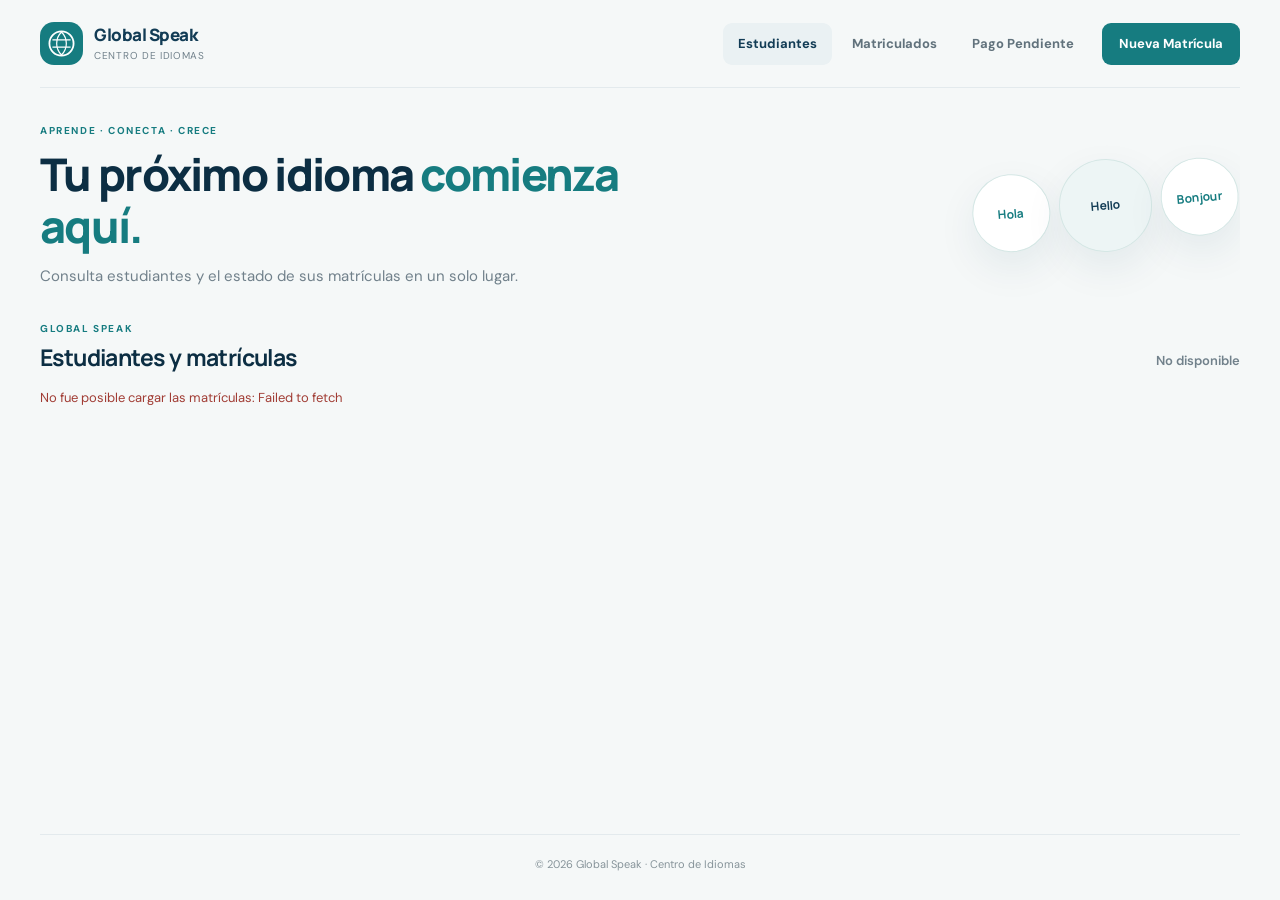
<file: Frontend/index.html>
<!DOCTYPE html>
<html lang="es">
<head>
    <meta charset="UTF-8">
    <meta name="viewport" content="width=device-width, initial-scale=1.0">
    <meta name="theme-color" content="#123c55">
    <meta name="description" content="Catálogo de estudiantes y matrículas de Global Speak.">
    <title>Global Speak | Centro de Idiomas</title>
    <link rel="preconnect" href="https://fonts.googleapis.com">
    <link rel="preconnect" href="https://fonts.gstatic.com" crossorigin>
    <link href="https://fonts.googleapis.com/css2?family=DM+Sans:wght@400;500;600;700&family=Manrope:wght@500;600;700;800&display=swap" rel="stylesheet">
    <link rel="stylesheet" href="css/styles.css">
</head>
<body data-page="catalog">
    <div class="page-shell">
        <header class="site-header">
            <a class="brand" href="index.html" aria-label="Global Speak, inicio">
                <span class="brand-mark" aria-hidden="true">
                    <svg viewBox="0 0 48 48" role="img">
                        <path d="M24 4a20 20 0 1 0 20 20A20 20 0 0 0 24 4Z" fill="none" stroke="currentColor" stroke-width="3"/>
                        <path d="M9 18h30M9 30h30M24 5c5 5 8 11 8 19s-3 14-8 19c-5-5-8-11-8-19s3-14 8-19Z" fill="none" stroke="currentColor" stroke-width="2"/>
                    </svg>
                </span>
                <span class="brand-copy"><strong>Global Speak</strong><small>Centro de Idiomas</small></span>
            </a>
            <nav class="main-nav" aria-label="Navegación principal">
                <button class="nav-button active" type="button" data-filter="all" aria-pressed="true">Estudiantes</button>
                <button class="nav-button" type="button" data-filter="paid" aria-pressed="false">Matriculados</button>
                <button class="nav-button" type="button" data-filter="pending" aria-pressed="false">Pago Pendiente</button>
                <button class="nav-button nav-action" id="open-form" type="button">Nueva Matrícula</button>
            </nav>
        </header>

        <main class="main-content">
            <section class="intro" aria-labelledby="page-title">
                <div>
                    <p class="eyebrow">APRENDE · CONECTA · CRECE</p>
                    <h1 id="page-title">Tu próximo idioma <span>comienza aquí.</span></h1>
                    <p class="intro-copy">Consulta estudiantes y el estado de sus matrículas en un solo lugar.</p>
                </div>
                <div class="intro-decoration" aria-hidden="true"><span>Hola</span><span>Hello</span><span>Bonjour</span></div>
            </section>

            <section id="seccion-formulario" class="form-section" aria-labelledby="form-title" hidden>
                <div class="section-heading">
                    <div>
                        <p class="eyebrow">NUEVO REGISTRO</p>
                        <h2 id="form-title">Crear matrícula</h2>
                    </div>
                    <p class="section-note">Completa los datos del estudiante y su curso.</p>
                </div>
                <form id="enrollment-form">
                    <div class="form-grid">
                        <label class="field" for="estudiante">
                            <span>Estudiante</span>
                            <input id="estudiante" name="estudiante" type="text" autocomplete="name" required disabled>
                        </label>
                        <label class="field" for="idioma-nivel">
                            <span>Idioma y nivel</span>
                            <input id="idioma-nivel" name="idioma_nivel" type="text" placeholder="Ej. Inglés B1" required disabled>
                        </label>
                        <label class="field" for="valor-curso">
                            <span>Valor del curso (COP)</span>
                            <input id="valor-curso" name="valor_curso" type="number" min="1" step="any" placeholder="Ej. 450000" required disabled>
                        </label>
                        <label class="field" for="pagado">
                            <span>Estado del pago</span>
                            <select id="pagado" name="pagado" disabled>
                                <option value="false">Pago Pendiente</option>
                                <option value="true">Matriculado / Pagado</option>
                            </select>
                        </label>
                        <label class="field field-wide" for="imagen-url">
                            <span>URL de imagen</span>
                            <input id="imagen-url" name="imagen_url" type="url" placeholder="https://ejemplo.com/foto.jpg" required disabled>
                        </label>
                    </div>
                    <div class="preview-wrap" id="preview-wrap" hidden>
                        <img id="image-preview" alt="Vista previa de la imagen del registro">
                        <span>Vista previa</span>
                    </div>
                    <p class="form-feedback" id="form-feedback" role="alert" aria-live="polite"></p>
                    <div class="form-actions">
                        <button class="button button-secondary" id="cancel-form" type="button" disabled>Cancelar / Volver al Catálogo</button>
                        <button class="button button-primary" id="save-form" type="submit" disabled>Guardar matrícula</button>
                    </div>
                </form>
            </section>

            <section id="catalog-section" aria-labelledby="catalog-title">
                <div class="section-heading catalog-heading">
                    <div>
                        <p class="eyebrow">GLOBAL SPEAK</p>
                        <h2 id="catalog-title">Estudiantes y matrículas</h2>
                    </div>
                    <span class="record-count" id="record-count" aria-live="polite">Cargando...</span>
                </div>
                <p class="feedback" id="catalog-feedback" role="status" aria-live="polite"></p>
                <div class="card-grid" id="cards-container" aria-live="polite"></div>
            </section>
        </main>

        <footer class="site-footer">© 2026 Global Speak · Centro de Idiomas</footer>
    </div>
    <script src="js/config.js"></script>
    <script src="js/app.js"></script>
</body>
</html>
</file>
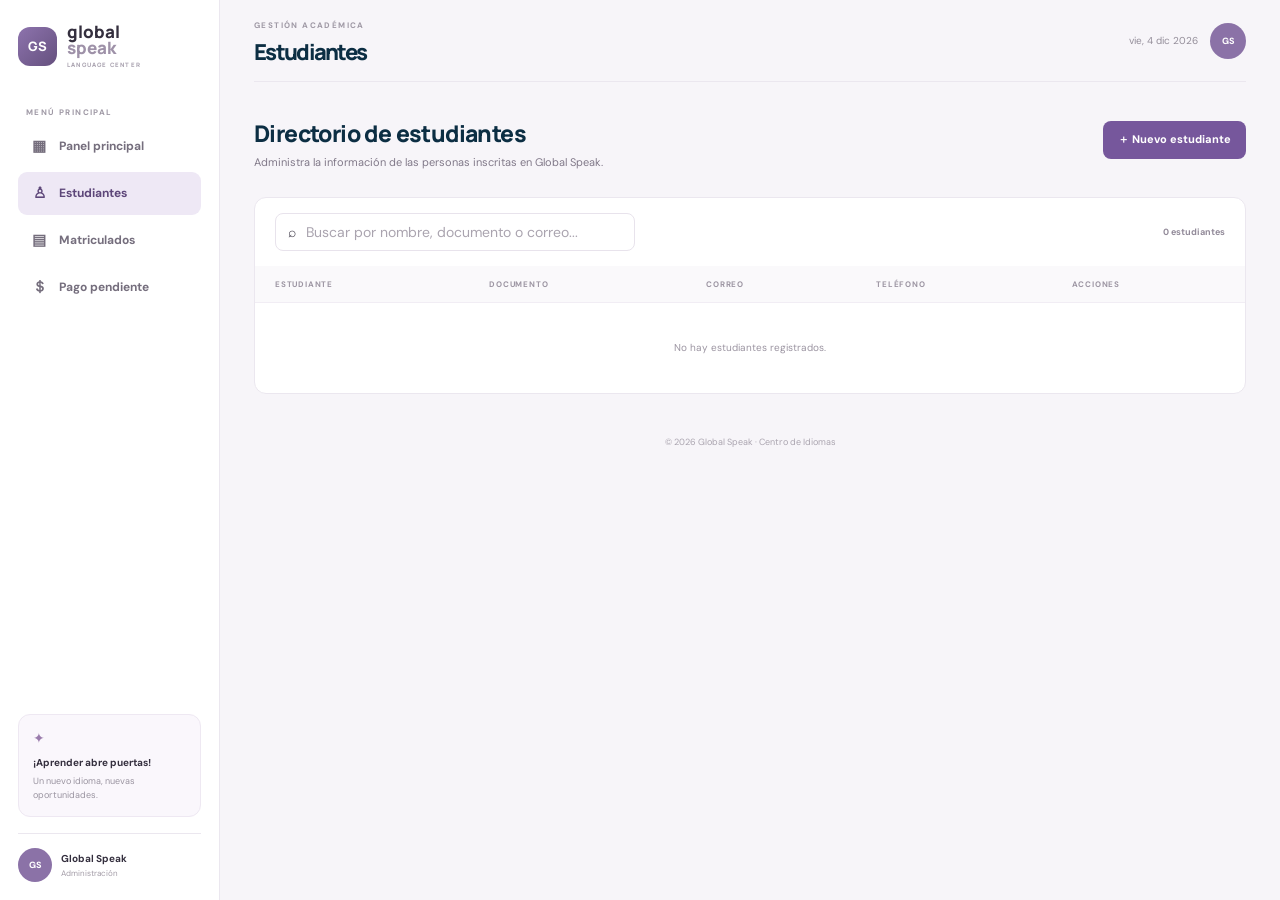
<file: Frontend/estudiantes.html>
<!DOCTYPE html>
<html lang="es">

<head>
    <meta charset="UTF-8">
    <meta name="viewport" content="width=device-width, initial-scale=1.0">
    <title>Global Speak | Estudiantes</title>
    <link rel="preconnect" href="https://fonts.googleapis.com">
    <link rel="preconnect" href="https://fonts.gstatic.com" crossorigin>
    <link
        href="https://fonts.googleapis.com/css2?family=DM+Sans:wght@400;500;600;700&family=Manrope:wght@500;600;700;800&display=swap"
        rel="stylesheet">
    <link rel="stylesheet" href="css/styles.css">
    <link rel="stylesheet" href="css/dashboard.css">
</head>

<body data-page="estudiantes">
    <div class="app-shell">
        <aside class="sidebar"><a class="brand" href="index.html"><span class="brand-mark">GS</span><span>global<span
                        class="brand-light">speak</span><small>LANGUAGE CENTER</small></span></a>
            <div class="sidebar-label">MENÚ PRINCIPAL</div>
            <nav class="nav-menu"><a class="nav-link" href="index.html"><span class="nav-icon">▦</span> Panel
                    principal</a><a class="nav-link active" href="estudiantes.html"><span class="nav-icon">♙</span>
                    Estudiantes</a><a class="nav-link" href="matricula.html"><span class="nav-icon">▤</span>
                    Matriculados</a><a class="nav-link" href="pagos.html"><span class="nav-icon">＄</span> Pago
                    pendiente</a></nav>
            <div class="sidebar-bottom">
                <div class="help-card"><span class="help-icon">✦</span><strong>¡Aprender abre puertas!</strong>
                    <p>Un nuevo idioma, nuevas oportunidades.</p>
                </div>
                <div class="profile-mini">
                    <div class="avatar">GS</div>
                    <div><strong>Global Speak</strong><small>Administración</small></div>
                </div>
            </div>
        </aside>
        <main class="main-content">
            <header class="topbar">
                <div><span class="eyebrow">GESTIÓN ACADÉMICA</span>
                    <h1>Estudiantes</h1>
                </div>
                <div class="topbar-right"><span class="today" id="today-date"></span>
                    <div class="top-avatar">GS</div>
                </div>
            </header>
            <section class="page-intro">
                <div>
                    <h2>Directorio de estudiantes</h2>
                    <p class="muted">Administra la información de las personas inscritas en Global Speak.</p>
                </div><button class="button button-primary" id="open-student-modal">＋ Nuevo estudiante</button>
            </section>
            <section class="panel">
                <div class="toolbar">
                    <div class="search-box"><span>⌕</span><input type="search" id="student-search"
                            placeholder="Buscar por nombre, documento o correo..."></div><span class="result-count"
                        id="student-count">0 estudiantes</span>
                </div>
                <div class="table-wrap">
                    <table>
                        <thead>
                            <tr>
                                <th>ESTUDIANTE</th>
                                <th>DOCUMENTO</th>
                                <th>CORREO</th>
                                <th>TELÉFONO</th>
                                <th>ACCIONES</th>
                            </tr>
                        </thead>
                        <tbody id="students-table">
                            <tr>
                                <td colspan="5" class="empty-cell">No hay estudiantes registrados.</td>
                            </tr>
                        </tbody>
                    </table>
                </div>
            </section>
            <footer class="footer">© 2026 Global Speak · Centro de Idiomas</footer>
        </main>
    </div>
    <div class="modal-backdrop" id="student-modal">
        <section class="modal">
            <div class="modal-heading">
                <div><span class="eyebrow">DIRECTORIO</span>
                    <h3 id="student-modal-title">Registrar estudiante</h3>
                </div><button class="icon-button" data-close-modal aria-label="Cerrar">×</button>
            </div>
            <form id="student-form"><input type="hidden" id="student-id">
                <div class="form-grid"><label>Nombre completo<input id="student-name" required maxlength="100"
                            placeholder="Ej. Laura Gómez"></label><label>Documento<input id="student-document" required
                            maxlength="30" placeholder="Número de documento"></label><label>Correo electrónico<input
                            id="student-email" type="email" required
                            placeholder="correo@ejemplo.com"></label><label>Teléfono<input id="student-phone" required
                            maxlength="20" placeholder="Número de contacto"></label></div>
                <div class="modal-actions"><button type="button" class="button button-outline"
                        data-close-modal>Cancelar</button><button type="submit" class="button button-primary">Guardar
                        estudiante</button></div>
            </form>
        </section>
    </div>
    <div class="toast" id="toast"></div>
    <script src="js/config.js"></script>
    <script src="js/app.js"></script>
    <script src="js/estudiantes.js"></script>
</body>

</html>
</file>
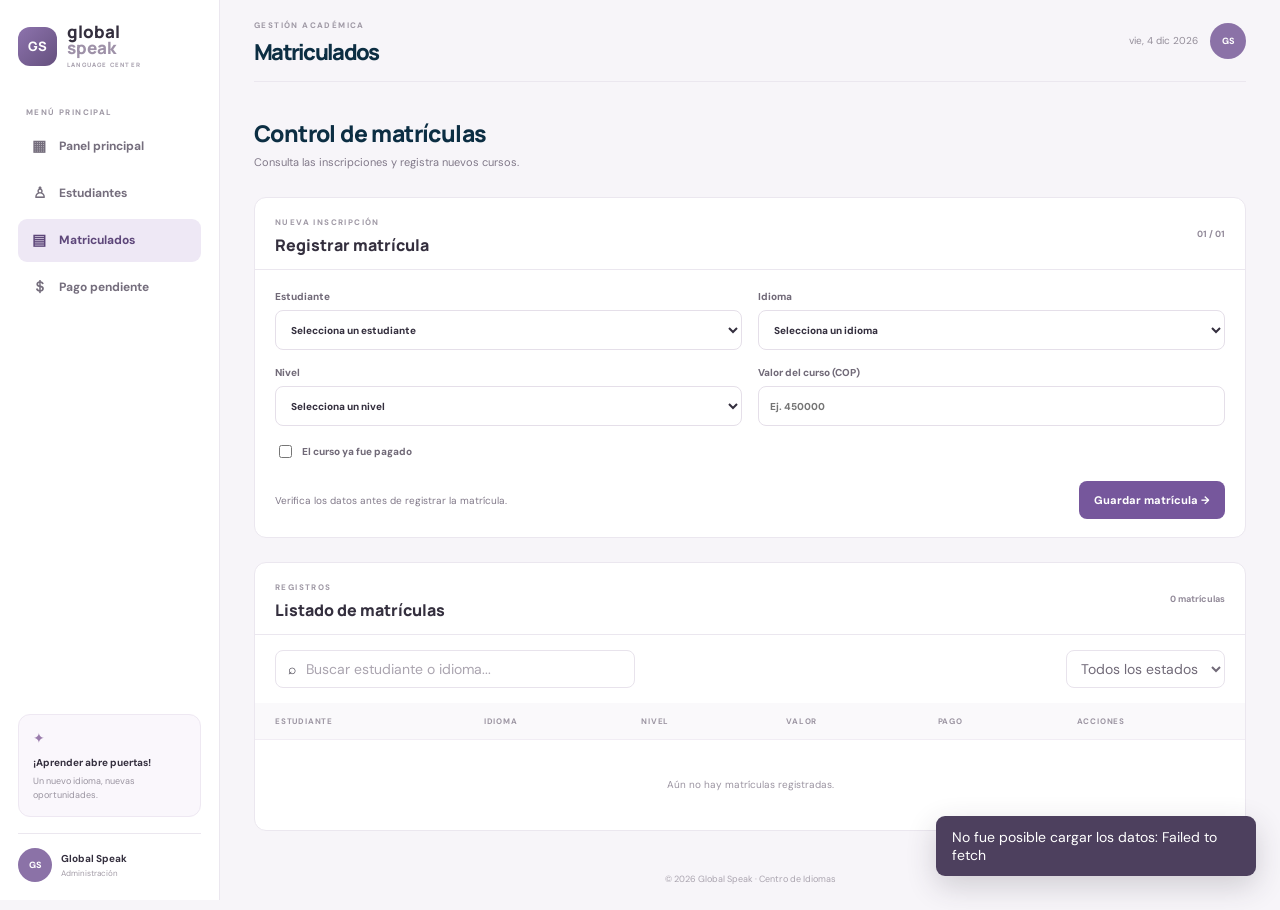
<file: Frontend/matricula.html>
<!DOCTYPE html>
<html lang="es">

<head>
    <meta charset="UTF-8">
    <meta name="viewport" content="width=device-width, initial-scale=1.0">
    <title>Global Speak | Matrículas</title>
    <link rel="preconnect" href="https://fonts.googleapis.com">
    <link rel="preconnect" href="https://fonts.gstatic.com" crossorigin>
    <link
        href="https://fonts.googleapis.com/css2?family=DM+Sans:wght@400;500;600;700&family=Manrope:wght@500;600;700;800&display=swap"
        rel="stylesheet">
    <link rel="stylesheet" href="css/styles.css">
    <link rel="stylesheet" href="css/dashboard.css">
</head>

<body data-page="matriculados">
    <div class="app-shell">
        <aside class="sidebar"><a class="brand" href="index.html"><span class="brand-mark">GS</span><span>global<span
                        class="brand-light">speak</span><small>LANGUAGE CENTER</small></span></a>
            <div class="sidebar-label">MENÚ PRINCIPAL</div>
            <nav class="nav-menu"><a class="nav-link" href="index.html"><span class="nav-icon">▦</span> Panel
                    principal</a><a class="nav-link" href="estudiantes.html"><span class="nav-icon">♙</span>
                    Estudiantes</a><a class="nav-link active" href="matricula.html"><span class="nav-icon">▤</span>
                    Matriculados</a><a class="nav-link" href="pagos.html"><span class="nav-icon">＄</span> Pago
                    pendiente</a></nav>
            <div class="sidebar-bottom">
                <div class="help-card"><span class="help-icon">✦</span><strong>¡Aprender abre puertas!</strong>
                    <p>Un nuevo idioma, nuevas oportunidades.</p>
                </div>
                <div class="profile-mini">
                    <div class="avatar">GS</div>
                    <div><strong>Global Speak</strong><small>Administración</small></div>
                </div>
            </div>
        </aside>
        <main class="main-content">
            <header class="topbar">
                <div><span class="eyebrow">GESTIÓN ACADÉMICA</span>
                    <h1>Matriculados</h1>
                </div>
                <div class="topbar-right"><span class="today" id="today-date"></span>
                    <div class="top-avatar">GS</div>
                </div>
            </header>
            <section class="page-intro" id="nueva-matricula">
                <div>
                    <h2>Control de matrículas</h2>
                    <p class="muted">Consulta las inscripciones y registra nuevos cursos.</p>
                </div>
            </section>
            <section class="panel form-panel">
                <div class="panel-heading">
                    <div><span class="eyebrow">NUEVA INSCRIPCIÓN</span>
                        <h3>Registrar matrícula</h3>
                    </div><span class="form-step">01 / 01</span>
                </div>
                <form id="enrollment-form">
                    <div class="form-grid"><label>Estudiante<select id="enrollment-student" required>
                                <option value="">Selecciona un estudiante</option>
                            </select></label><label>Idioma<select id="enrollment-language" required>
                                <option value="">Selecciona un idioma</option>
                                <option>Inglés</option>
                                <option>Francés</option>
                                <option>Alemán</option>
                                <option>Italiano</option>
                                <option>Portugués</option>
                                <option>Mandarín</option>
                            </select></label><label>Nivel<select id="enrollment-level" required>
                                <option value="">Selecciona un nivel</option>
                                <option>A1 - Básico</option>
                                <option>A2 - Básico</option>
                                <option>B1 - Intermedio</option>
                                <option>B2 - Intermedio</option>
                                <option>C1 - Avanzado</option>
                                <option>C2 - Avanzado</option>
                            </select></label><label>Valor del curso (COP)<input id="enrollment-value" type="number"
                                min="0" step="1000" required placeholder="Ej. 450000"></label><label
                            class="checkbox-label"><input id="enrollment-paid" type="checkbox"> El curso ya fue
                            pagado</label></div>
                    <div class="form-bottom">
                        <p class="muted">Verifica los datos antes de registrar la matrícula.</p><button
                            class="button button-primary" type="submit">Guardar matrícula →</button>
                    </div>
                </form>
            </section>
            <section class="panel">
                <div class="panel-heading">
                    <div><span class="eyebrow">REGISTROS</span>
                        <h3>Listado de matrículas</h3>
                    </div><span class="result-count" id="enrollment-count">0 matrículas</span>
                </div>
                <div class="toolbar">
                    <div class="search-box"><span>⌕</span><input type="search" id="enrollment-search"
                            placeholder="Buscar estudiante o idioma..."></div><select class="filter-select"
                        id="enrollment-filter">
                        <option value="todas">Todos los estados</option>
                        <option value="pagado">Pagadas</option>
                        <option value="pendiente">Pendientes</option>
                    </select>
                </div>
                <div class="table-wrap">
                    <table>
                        <thead>
                            <tr>
                                <th>ESTUDIANTE</th>
                                <th>IDIOMA</th>
                                <th>NIVEL</th>
                                <th>VALOR</th>
                                <th>PAGO</th>
                                <th>ACCIONES</th>
                            </tr>
                        </thead>
                        <tbody id="enrollments-table">
                            <tr>
                                <td colspan="6" class="empty-cell">Aún no hay matrículas registradas.</td>
                            </tr>
                        </tbody>
                    </table>
                </div>
            </section>
            <footer class="footer">© 2026 Global Speak · Centro de Idiomas</footer>
        </main>
    </div>
    <div class="toast" id="toast"></div>
    <script src="js/config.js"></script>
    <script src="js/app.js"></script>
    <script src="js/matriculado.js"></script>
</body>

</html>
</file>
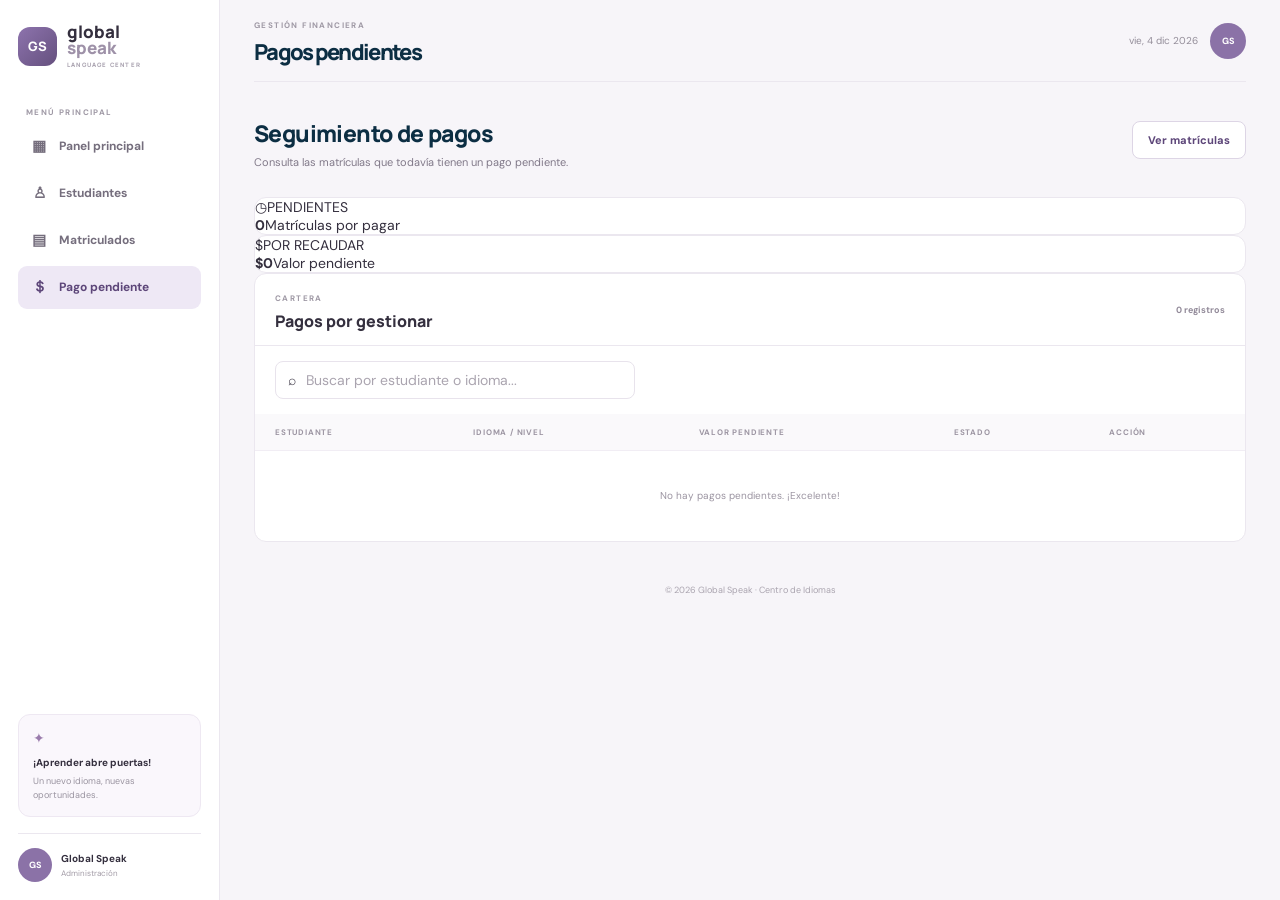
<file: Frontend/pagos.html>
<!DOCTYPE html>
<html lang="es">

<head>
    <meta charset="UTF-8">
    <meta name="viewport" content="width=device-width, initial-scale=1.0">
    <title>Global Speak | Pagos pendientes</title>
    <link rel="preconnect" href="https://fonts.googleapis.com">
    <link rel="preconnect" href="https://fonts.gstatic.com" crossorigin>
    <link
        href="https://fonts.googleapis.com/css2?family=DM+Sans:wght@400;500;600;700&family=Manrope:wght@500;600;700;800&display=swap"
        rel="stylesheet">
    <link rel="stylesheet" href="css/styles.css">
    <link rel="stylesheet" href="css/dashboard.css">
</head>

<body data-page="pagos">
    <div class="app-shell">
        <aside class="sidebar"><a class="brand" href="index.html"><span class="brand-mark">GS</span><span>global<span
                        class="brand-light">speak</span><small>LANGUAGE CENTER</small></span></a>
            <div class="sidebar-label">MENÚ PRINCIPAL</div>
            <nav class="nav-menu"><a class="nav-link" href="index.html"><span class="nav-icon">▦</span> Panel
                    principal</a><a class="nav-link" href="estudiantes.html"><span class="nav-icon">♙</span>
                    Estudiantes</a><a class="nav-link" href="matricula.html"><span class="nav-icon">▤</span>
                    Matriculados</a><a class="nav-link active" href="pagos.html"><span class="nav-icon">＄</span> Pago
                    pendiente</a></nav>
            <div class="sidebar-bottom">
                <div class="help-card"><span class="help-icon">✦</span><strong>¡Aprender abre puertas!</strong>
                    <p>Un nuevo idioma, nuevas oportunidades.</p>
                </div>
                <div class="profile-mini">
                    <div class="avatar">GS</div>
                    <div><strong>Global Speak</strong><small>Administración</small></div>
                </div>
            </div>
        </aside>
        <main class="main-content">
            <header class="topbar">
                <div><span class="eyebrow">GESTIÓN FINANCIERA</span>
                    <h1>Pagos pendientes</h1>
                </div>
                <div class="topbar-right"><span class="today" id="today-date"></span>
                    <div class="top-avatar">GS</div>
                </div>
            </header>
            <section class="page-intro">
                <div>
                    <h2>Seguimiento de pagos</h2>
                    <p class="muted">Consulta las matrículas que todavía tienen un pago pendiente.</p>
                </div><a class="button button-outline" href="matricula.html">Ver matrículas</a>
            </section>
            <section class="stats-grid payment-stats">
                <article class="stat-card">
                    <div class="stat-top"><span class="stat-icon peach">◷</span><span
                            class="stat-caption">PENDIENTES</span></div><strong class="stat-number"
                        id="pending-count">0</strong><span class="stat-label">Matrículas por pagar</span>
                </article>
                <article class="stat-card">
                    <div class="stat-top"><span class="stat-icon rose">$</span><span class="stat-caption">POR
                            RECAUDAR</span></div><strong class="stat-number" id="pending-total">$0</strong><span
                        class="stat-label">Valor pendiente</span>
                </article>
            </section>
            <section class="panel">
                <div class="panel-heading">
                    <div><span class="eyebrow">CARTERA</span>
                        <h3>Pagos por gestionar</h3>
                    </div><span class="result-count" id="pending-label">0 registros</span>
                </div>
                <div class="toolbar">
                    <div class="search-box"><span>⌕</span><input type="search" id="pending-search"
                            placeholder="Buscar por estudiante o idioma..."></div>
                </div>
                <div class="table-wrap">
                    <table>
                        <thead>
                            <tr>
                                <th>ESTUDIANTE</th>
                                <th>IDIOMA / NIVEL</th>
                                <th>VALOR PENDIENTE</th>
                                <th>ESTADO</th>
                                <th>ACCIÓN</th>
                            </tr>
                        </thead>
                        <tbody id="pending-table">
                            <tr>
                                <td colspan="5" class="empty-cell">No hay pagos pendientes. ¡Excelente!</td>
                            </tr>
                        </tbody>
                    </table>
                </div>
            </section>
            <footer class="footer">© 2026 Global Speak · Centro de Idiomas</footer>
        </main>
    </div>
    <div class="toast" id="toast"></div>
    <script src="js/config.js"></script>
    <script src="js/app.js"></script>
    <script src="js/pagos.js"></script>
</body>

</html>
</file>
<file: Frontend/css/styles.css>
:root {
    color-scheme: light;
    --navy: #123c55;
    --navy-deep: #0c2e43;
    --teal: #167c80;
    --teal-light: #e7f4f2;
    --gold: #f0b84c;
    --ink: #1d3442;
    --muted: #71818b;
    --line: #e3eaed;
    --surface: #ffffff;
    --page: #f5f8f8;
    --shadow: 0 16px 40px rgba(18, 60, 85, 0.08);
    font-family: "DM Sans", sans-serif;
}

* {
    box-sizing: border-box;
}

html {
    min-width: 320px;
    background: var(--page);
}

body {
    min-width: 320px;
    margin: 0;
    color: var(--ink);
    background: var(--page);
    overflow-x: hidden;
}

button,
input,
select {
    font: inherit;
}

button {
    color: inherit;
}

[hidden] {
    display: none !important;
}

.page-shell {
    width: min(1200px, calc(100% - 48px));
    margin: 0 auto;
}

.site-header {
    display: flex;
    min-height: 88px;
    align-items: center;
    justify-content: space-between;
    gap: 24px;
    border-bottom: 1px solid var(--line);
}

.brand {
    display: inline-flex;
    min-width: 190px;
    align-items: center;
    gap: 11px;
    color: var(--navy);
    text-decoration: none;
}

.brand-mark {
    display: grid;
    width: 43px;
    height: 43px;
    flex: 0 0 43px;
    place-items: center;
    border-radius: 14px;
    color: #fff;
    background: var(--teal);
}

.brand-mark svg {
    width: 29px;
    height: 29px;
}

.brand-copy strong,
.brand-copy small {
    display: block;
}

.brand-copy strong {
    font: 800 17px/1.2 Manrope, sans-serif;
    letter-spacing: -0.5px;
}

.brand-copy small {
    margin-top: 4px;
    color: var(--muted);
    font-size: 10px;
    letter-spacing: 0.7px;
    text-transform: uppercase;
}

.main-nav {
    display: flex;
    align-items: center;
    justify-content: flex-end;
    gap: 5px;
}

.nav-button {
    min-height: 42px;
    padding: 0 15px;
    border: 0;
    border-radius: 9px;
    background: transparent;
    color: #61727c;
    cursor: pointer;
    font-size: 13px;
    font-weight: 700;
    white-space: nowrap;
    transition: background-color 160ms ease, color 160ms ease;
}

.nav-button:hover,
.nav-button.active {
    color: var(--navy);
    background: #eaf1f3;
}

.nav-button:focus-visible,
.button:focus-visible {
    outline: 3px solid rgba(22, 124, 128, 0.35);
    outline-offset: 2px;
}

.nav-button.nav-action {
    margin-left: 8px;
    padding: 0 17px;
    color: #fff;
    background: var(--teal);
}

.nav-button.nav-action:hover,
.nav-button.nav-action.active {
    background: var(--navy);
    color: #fff;
}

.main-content {
    min-height: calc(100vh - 154px);
}

.intro {
    position: relative;
    display: flex;
    min-height: 230px;
    align-items: center;
    justify-content: space-between;
    gap: 25px;
    overflow: hidden;
    padding: 36px 0;
}

.eyebrow {
    margin: 0 0 11px;
    color: var(--teal);
    font-size: 10px;
    font-weight: 700;
    letter-spacing: 1.6px;
}

h1,
h2 {
    margin: 0;
    color: var(--navy-deep);
    font-family: Manrope, sans-serif;
}

h1 {
    max-width: 640px;
    font-size: clamp(30px, 4vw, 45px);
    font-weight: 800;
    letter-spacing: -1.7px;
    line-height: 1.16;
}

h1 span {
    color: var(--teal);
}

.intro-copy {
    margin: 14px 0 0;
    color: var(--muted);
    font-size: 15px;
}

.intro-decoration {
    display: flex;
    width: 270px;
    height: 132px;
    flex: 0 0 270px;
    align-items: center;
    justify-content: center;
    gap: 9px;
    transform: rotate(-5deg);
}

.intro-decoration span {
    display: grid;
    width: 78px;
    height: 78px;
    place-items: center;
    border: 1px solid #d5e7e5;
    border-radius: 50%;
    background: var(--surface);
    box-shadow: var(--shadow);
    color: var(--teal);
    font: 700 12px Manrope, sans-serif;
}

.intro-decoration span:nth-child(2) {
    width: 93px;
    height: 93px;
    color: var(--navy);
    background: #edf5f5;
}

.section-heading {
    display: flex;
    align-items: flex-end;
    justify-content: space-between;
    gap: 18px;
    margin-bottom: 20px;
}

.section-heading .eyebrow {
    margin-bottom: 6px;
}

h2 {
    font-size: 23px;
    letter-spacing: -0.6px;
}

.section-note,
.record-count {
    margin: 0;
    color: var(--muted);
    font-size: 13px;
}

.record-count {
    padding-bottom: 4px;
    font-weight: 600;
    white-space: nowrap;
}

.card-grid {
    display: grid;
    grid-template-columns: repeat(3, minmax(0, 1fr));
    gap: 20px;
    padding-bottom: 42px;
}

.student-card {
    min-width: 0;
    overflow: hidden;
    border: 1px solid var(--line);
    border-radius: 15px;
    background: var(--surface);
    box-shadow: 0 5px 18px rgba(18, 60, 85, 0.045);
    transition: box-shadow 180ms ease, transform 180ms ease;
}

.student-card:hover {
    transform: translateY(-3px);
    box-shadow: var(--shadow);
}

.card-image {
    display: block;
    width: 100%;
    height: 180px;
    object-fit: cover;
    background: #eaf1f3;
}

.card-content {
    padding: 17px 18px 19px;
}

.card-topline {
    display: flex;
    align-items: flex-start;
    justify-content: space-between;
    gap: 10px;
}

.student-name {
    overflow-wrap: anywhere;
    color: var(--navy-deep);
    font: 700 16px/1.35 Manrope, sans-serif;
}

.status-badge {
    display: inline-flex;
    flex: 0 0 auto;
    align-items: center;
    gap: 6px;
    padding: 6px 9px;
    border-radius: 999px;
    font-size: 10px;
    font-weight: 700;
}

.status-badge::before {
    width: 6px;
    height: 6px;
    border-radius: 50%;
    background: currentColor;
    content: "";
}

.status-paid {
    color: #28714e;
    background: #e8f5ed;
}

.status-pending {
    color: #9a6a18;
    background: #fff4dc;
}

.course-level {
    margin: 11px 0 18px;
    color: var(--muted);
    font-size: 13px;
}

.card-price-label {
    display: block;
    margin-bottom: 3px;
    color: #8b999f;
    font-size: 10px;
    font-weight: 700;
    letter-spacing: 0.8px;
    text-transform: uppercase;
}

.card-price {
    color: var(--navy);
    font: 800 19px Manrope, sans-serif;
}

.feedback {
    min-height: 0;
    margin: 0;
    color: #a13d35;
    font-size: 13px;
}

.feedback:not(:empty) {
    margin: -4px 0 16px;
}

.empty-state {
    grid-column: 1 / -1;
    padding: 42px 20px;
    border: 1px dashed #cbd9de;
    border-radius: 14px;
    color: var(--muted);
    text-align: center;
}

.form-section {
    margin: 5px 0 34px;
    padding: 25px;
    border: 1px solid var(--line);
    border-radius: 16px;
    background: var(--surface);
    box-shadow: var(--shadow);
}

.form-grid {
    display: grid;
    grid-template-columns: repeat(2, minmax(0, 1fr));
    gap: 17px;
}

.field {
    display: grid;
    min-width: 0;
    gap: 7px;
    color: #405762;
    font-size: 12px;
    font-weight: 700;
}

.field-wide {
    grid-column: 1 / -1;
}

.field input,
.field select {
    width: 100%;
    min-height: 44px;
    padding: 0 12px;
    border: 1px solid #d7e1e4;
    border-radius: 8px;
    outline: 0;
    background: #fff;
    color: var(--ink);
    font-size: 14px;
}

.field input:focus,
.field select:focus {
    border-color: var(--teal);
    box-shadow: 0 0 0 3px rgba(22, 124, 128, 0.1);
}

.field input::placeholder {
    color: #a1adb2;
}

.preview-wrap {
    display: flex;
    align-items: center;
    gap: 12px;
    margin-top: 15px;
    color: var(--muted);
    font-size: 12px;
}

.preview-wrap img {
    width: 100px;
    height: 68px;
    border-radius: 8px;
    object-fit: cover;
    background: #eaf1f3;
}

.form-feedback {
    min-height: 18px;
    margin: 12px 0 0;
    color: #a13d35;
    font-size: 13px;
}

.form-actions {
    display: flex;
    flex-wrap: wrap;
    justify-content: flex-end;
    gap: 10px;
    margin-top: 8px;
}

.button {
    display: inline-flex;
    min-height: 43px;
    align-items: center;
    justify-content: center;
    padding: 0 16px;
    border: 1px solid transparent;
    border-radius: 8px;
    cursor: pointer;
    font-size: 13px;
    font-weight: 700;
}

.button:disabled {
    cursor: not-allowed;
    opacity: 0.65;
}

.button-primary {
    color: #fff;
    background: var(--teal);
}

.button-primary:hover:not(:disabled) {
    background: var(--navy);
}

.button-secondary {
    border-color: #d7e1e4;
    background: #fff;
    color: #526873;
}

.button-secondary:hover:not(:disabled) {
    background: #f3f7f7;
}

.site-footer {
    padding: 22px 0 28px;
    border-top: 1px solid var(--line);
    color: #87949a;
    font-size: 11px;
    text-align: center;
}

@media (min-width: 1366px) {
    .card-grid {
        grid-template-columns: repeat(4, minmax(0, 1fr));
    }
}

@media (max-width: 900px) {
    .site-header {
        align-items: flex-start;
        flex-direction: column;
        gap: 14px;
        padding: 18px 0;
    }

    .main-nav {
        width: 100%;
        justify-content: flex-start;
        flex-wrap: wrap;
    }

    .card-grid {
        grid-template-columns: repeat(2, minmax(0, 1fr));
    }

    .intro {
        min-height: 205px;
    }

    .intro-decoration {
        width: 220px;
        flex-basis: 220px;
    }
}

@media (max-width: 600px) {
    .page-shell {
        width: min(100% - 32px, 440px);
    }

    .site-header {
        gap: 12px;
    }

    .main-nav {
        display: grid;
        grid-template-columns: repeat(2, minmax(0, 1fr));
        gap: 7px;
    }

    .nav-button,
    .nav-button.nav-action {
        width: 100%;
        min-width: 0;
        margin: 0;
        padding: 0 7px;
        font-size: 12px;
    }

    .intro {
        min-height: 0;
        padding: 34px 0 28px;
    }

    .intro-decoration {
        display: none;
    }

    h1 {
        font-size: 32px;
    }

    .intro-copy {
        font-size: 14px;
        line-height: 1.6;
    }

    .section-heading {
        align-items: flex-start;
        flex-direction: column;
        gap: 8px;
    }

    h2 {
        font-size: 21px;
    }

    .card-grid {
        grid-template-columns: minmax(0, 1fr);
        gap: 15px;
    }

    .form-section {
        padding: 19px 15px;
    }

    .form-grid {
        grid-template-columns: minmax(0, 1fr);
    }

    .field-wide {
        grid-column: auto;
    }

    .form-actions {
        align-items: stretch;
        flex-direction: column-reverse;
    }

    .button {
        width: 100%;
    }
}

@media (max-width: 375px) {
    .page-shell {
        width: calc(100% - 24px);
    }

    .brand {
        min-width: 0;
    }

    .student-card .card-topline {
        align-items: flex-start;
        flex-direction: column;
    }
}
</file>
<file: Frontend/css/dashboard.css>
:root {
    --purple: #76579c;
    --purple-dark: #5d4679;
    --purple-soft: #eee8f5;
    --ink: #342f3e;
    --muted: #817989;
    --line: #ebe7ef;
    --background: #f7f5f9;
    --white: #ffffff;
}

* {
    box-sizing: border-box;
}

html,
body {
    min-height: 100%;
}

body {
    margin: 0;
    color: var(--ink);
    background: var(--background);
    font-family: "DM Sans", Arial, sans-serif;
    font-size: 14px;
}

button,
input,
select {
    font: inherit;
}

button,
a,
input,
select {
    outline: none;
}

.app-shell {
    min-height: 100vh;
    display: grid;
    grid-template-columns: 220px minmax(0, 1fr);
}

.sidebar {
    position: sticky;
    top: 0;
    height: 100vh;
    display: flex;
    flex-direction: column;
    padding: 24px 18px 18px;
    background: #ffffff;
    border-right: 1px solid var(--line);
}

.brand {
    display: flex;
    align-items: center;
    gap: 10px;
    color: var(--ink);
    text-decoration: none;
    margin-bottom: 38px;
}

.brand-mark {
    width: 39px;
    height: 39px;
    display: grid;
    place-items: center;
    flex: 0 0 39px;
    border-radius: 12px;
    color: #ffffff;
    background: linear-gradient(135deg, #8d73ad, #65507e);
    font: 800 13px "Manrope", sans-serif;
}

.brand>span:last-child {
    display: flex;
    flex-direction: column;
    font: 800 17px "Manrope", sans-serif;
    line-height: 0.95;
}

.brand-light {
    color: #9e91a8;
}

.brand small {
    margin-top: 7px;
    color: #aaa3b0;
    font-size: 6px;
    letter-spacing: 1.2px;
}

.sidebar-label,
.eyebrow {
    color: #a09aa6;
    font-size: 8px;
    font-weight: 800;
    letter-spacing: 1.4px;
}

.sidebar-label {
    margin: 0 8px 8px;
}

.nav-menu {
    display: flex;
    flex-direction: column;
    gap: 4px;
}

.nav-link {
    display: flex;
    align-items: center;
    gap: 11px;
    min-height: 43px;
    padding: 0 12px;
    border-radius: 9px;
    color: #756e7d;
    text-decoration: none;
    font-size: 12px;
    font-weight: 700;
}

.nav-link:hover {
    background: #f7f3fa;
    color: var(--purple);
}

.nav-link.active {
    color: var(--purple-dark);
    background: var(--purple-soft);
}

.nav-icon {
    width: 18px;
    text-align: center;
    font-size: 15px;
}

.sidebar-bottom {
    margin-top: auto;
}

.help-card {
    margin-bottom: 16px;
    padding: 14px;
    border-radius: 12px;
    background: #faf7fc;
    border: 1px solid #eee8f2;
}

.help-icon {
    display: block;
    color: #9a7cac;
    margin-bottom: 5px;
}

.help-card strong {
    font-size: 10px;
}

.help-card p {
    margin: 5px 0 0;
    color: #9a94a0;
    font-size: 9px;
    line-height: 1.5;
}

.profile-mini {
    display: flex;
    align-items: center;
    gap: 9px;
    padding-top: 14px;
    border-top: 1px solid var(--line);
}

.avatar,
.top-avatar {
    display: grid;
    place-items: center;
    border-radius: 50%;
    color: #ffffff;
    background: #8b72a7;
    font-weight: 800;
}

.avatar {
    width: 34px;
    height: 34px;
    font-size: 9px;
}

.profile-mini strong,
.profile-mini small {
    display: block;
}

.profile-mini strong {
    font-size: 10px;
}

.profile-mini small {
    margin-top: 3px;
    color: #a39ca7;
    font-size: 8px;
}

.main-content {
    min-width: 0;
    min-height: 100vh;
    padding: 0 34px;
}

.topbar {
    height: 82px;
    display: flex;
    align-items: center;
    justify-content: space-between;
    border-bottom: 1px solid var(--line);
}

.topbar h1 {
    margin: 5px 0 0;
    font: 800 22px "Manrope", sans-serif;
}

.topbar-right {
    display: flex;
    align-items: center;
    gap: 12px;
}

.today {
    color: #938d99;
    font-size: 10px;
}

.top-avatar {
    width: 36px;
    height: 36px;
    font-size: 9px;
}

.page-intro {
    min-height: 115px;
    display: flex;
    align-items: center;
    justify-content: space-between;
    gap: 20px;
}

.page-intro h2 {
    margin: 6px 0;
    font: 800 23px "Manrope", sans-serif;
}

.muted {
    color: var(--muted);
}

.page-intro p {
    margin: 0;
    font-size: 11px;
}

.button,
.action-button,
.icon-button {
    border: 0;
    cursor: pointer;
    text-decoration: none;
}

.button {
    min-height: 38px;
    display: inline-flex;
    align-items: center;
    justify-content: center;
    gap: 6px;
    padding: 9px 15px;
    border-radius: 8px;
    font-size: 11px;
    font-weight: 800;
}

.button-primary {
    color: #ffffff;
    background: var(--purple);
}

.button-primary:hover {
    background: var(--purple-dark);
}

.button-outline {
    color: var(--purple-dark);
    background: #ffffff;
    border: 1px solid #ddd5e5;
}

.panel,
.stat-card {
    background: #ffffff;
    border: 1px solid var(--line);
    border-radius: 12px;
}

.panel {
    margin-bottom: 24px;
}

.panel-heading {
    min-height: 72px;
    display: flex;
    align-items: center;
    justify-content: space-between;
    gap: 15px;
    padding: 0 20px;
    border-bottom: 1px solid var(--line);
}

.panel-heading h3 {
    margin: 5px 0 0;
    font: 800 16px "Manrope", sans-serif;
}

.result-count,
.form-step {
    color: #928a99;
    font-size: 9px;
    font-weight: 700;
}

.toolbar {
    min-height: 68px;
    display: flex;
    align-items: center;
    justify-content: space-between;
    gap: 15px;
    padding: 12px 20px;
}

.search-box {
    width: min(360px, 100%);
    height: 38px;
    display: flex;
    align-items: center;
    gap: 8px;
    padding: 0 12px;
    border: 1px solid #e8e3ec;
    border-radius: 8px;
    background: #ffffff;
}

.search-box input {
    width: 100%;
    border: 0;
    background: transparent;
    color: var(--ink);
}

.search-box input::placeholder {
    color: #aaa4af;
}

.filter-select {
    height: 38px;
    min-width: 150px;
    padding: 0 10px;
    border: 1px solid #e8e3ec;
    border-radius: 8px;
    background: #ffffff;
    color: #716a78;
}

.table-wrap {
    overflow-x: auto;
}

table {
    width: 100%;
    border-collapse: collapse;
}

th,
td {
    padding: 13px 20px;
    text-align: left;
    border-bottom: 1px solid #f1edf4;
}

th {
    color: #9c95a2;
    background: #faf9fb;
    font-size: 8px;
    letter-spacing: 0.8px;
}

td {
    color: #625b69;
    font-size: 10px;
}

tbody tr:last-child td {
    border-bottom: 0;
}

.student-name {
    color: var(--ink);
    font-weight: 800;
}

.student-sub {
    color: #748c7d;
    font-size: 9px;
}

.empty-cell {
    height: 90px;
    text-align: center;
    color: #9b94a1;
}

.action-button {
    min-height: 28px;
    margin-right: 5px;
    padding: 6px 9px;
    border-radius: 7px;
    color: #76579c;
    background: #f2edf7;
    font-size: 9px;
    font-weight: 800;
}

.action-button.danger {
    color: #b45e6f;
    background: #fff0f3;
}

.status {
    display: inline-block;
    padding: 5px 8px;
    border-radius: 20px;
    font-size: 9px;
    font-weight: 800;
}

.status-paid {
    color: #4f8567;
    background: #edf7f1;
}

.status-pending {
    color: #b17b32;
    background: #fff3e3;
}

.form-panel {
    padding-bottom: 18px;
}

.form-grid {
    display: grid;
    grid-template-columns: repeat(2, minmax(0, 1fr));
    gap: 16px;
    padding: 20px;
}

.form-grid label {
    display: flex;
    flex-direction: column;
    gap: 7px;
    color: #716a78;
    font-size: 10px;
    font-weight: 800;
}

.form-grid input,
.form-grid select {
    height: 40px;
    width: 100%;
    padding: 0 11px;
    border: 1px solid #e5dfE9;
    border-radius: 8px;
    background: #ffffff;
    color: var(--ink);
}

.checkbox-label {
    align-self: end;
    flex-direction: row !important;
    align-items: center;
}

.checkbox-label input {
    width: auto;
    height: auto;
}

.form-bottom,
.modal-actions {
    display: flex;
    align-items: center;
    justify-content: space-between;
    gap: 15px;
}

.form-bottom {
    padding: 0 20px;
}

.form-bottom p {
    margin: 0;
    font-size: 10px;
}

.modal-backdrop {
    position: fixed;
    inset: 0;
    z-index: 50;
    display: none;
    align-items: center;
    justify-content: center;
    padding: 20px;
    background: rgba(52, 47, 62, 0.35);
}

.modal-backdrop.show {
    display: flex;
}

.modal {
    width: min(620px, 100%);
    max-height: 90vh;
    overflow-y: auto;
    border-radius: 14px;
    background: #ffffff;
    box-shadow: 0 20px 60px rgba(52, 47, 62, 0.22);
}

.modal-heading {
    min-height: 72px;
    display: flex;
    align-items: center;
    justify-content: space-between;
    padding: 0 20px;
    border-bottom: 1px solid var(--line);
}

.modal-heading h3 {
    margin: 5px 0 0;
    font: 800 16px "Manrope", sans-serif;
}

.icon-button {
    width: 34px;
    height: 34px;
    border-radius: 8px;
    color: #817989;
    background: #f4f1f6;
    font-size: 20px;
}

.modal-actions {
    padding: 0 20px 20px;
    justify-content: flex-end;
}

.toast {
    position: fixed;
    right: 24px;
    bottom: 24px;
    z-index: 100;
    max-width: 320px;
    padding: 12px 16px;
    border-radius: 9px;
    color: #ffffff;
    background: #4d405e;
    box-shadow: 0 10px 30px rgba(52, 47, 62, 0.2);
    opacity: 0;
    transform: translateY(12px);
    pointer-events: none;
    transition: 0.2s ease;
}

.toast.show {
    opacity: 1;
    transform: translateY(0);
}

.footer {
    padding: 18px 0 25px;
    color: #aaa4af;
    font-size: 9px;
    text-align: center;
}

@media (max-width: 1050px) {
    .app-shell {
        grid-template-columns: 190px minmax(0, 1fr);
    }

    .main-content {
        padding: 0 22px;
    }
}

@media (max-width: 760px) {
    .app-shell {
        display: block;
    }

    .sidebar {
        position: relative;
        height: auto;
        padding: 14px;
        border-right: 0;
        border-bottom: 1px solid var(--line);
    }

    .brand {
        margin-bottom: 14px;
    }

    .sidebar-label,
    .sidebar-bottom {
        display: none;
    }

    .nav-menu {
        flex-direction: row;
        overflow-x: auto;
    }

    .nav-link {
        flex: 0 0 auto;
    }

    .main-content {
        padding: 0 14px;
    }

    .topbar {
        height: 70px;
    }

    .today {
        display: none;
    }

    .page-intro {
        align-items: flex-start;
        flex-direction: column;
        justify-content: center;
        padding: 18px 0;
    }

    .toolbar {
        align-items: stretch;
        flex-direction: column;
    }

    .search-box {
        width: 100%;
    }

    .filter-select {
        width: 100%;
    }

    .form-grid {
        grid-template-columns: 1fr;
    }

    .form-bottom {
        align-items: flex-start;
        flex-direction: column;
    }
}
</file>
